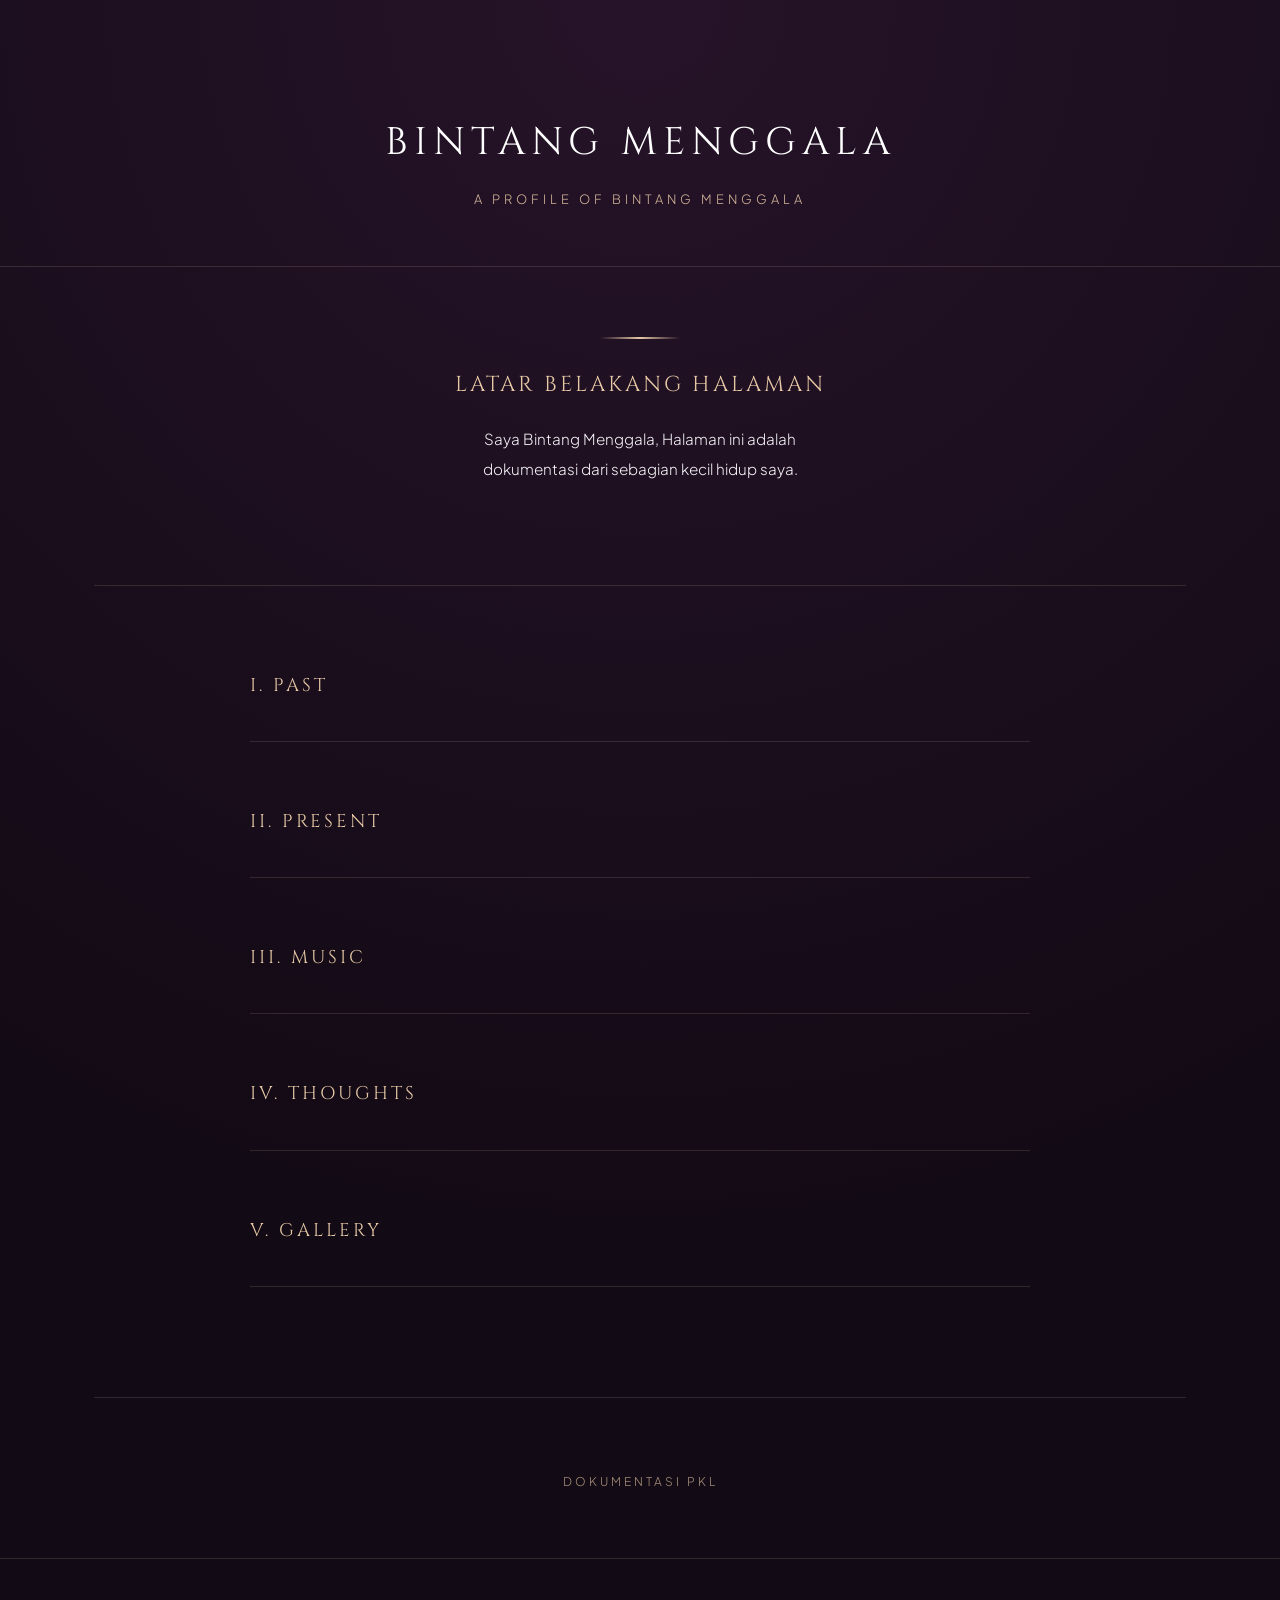
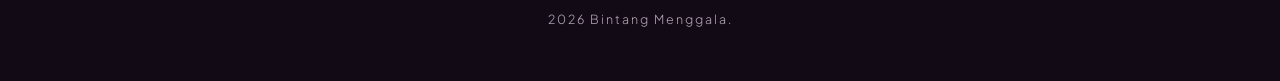
<file: index.html>
<!DOCTYPE html>
<html lang="id">
<head>
    <meta charset="UTF-8">
    <meta name="viewport" content="width=device-width, initial-scale=1.0">
    <title>Bintang Menggala — Profil</title>

    <link rel="preconnect" href="https://fonts.googleapis.com">
    <link rel="preconnect" href="https://fonts.gstatic.com" crossorigin>
    <link href="https://fonts.googleapis.com/css2?family=Cinzel:wght@400&family=Plus+Jakarta+Sans:wght@300;400&display=swap" rel="stylesheet">

    <link rel="stylesheet" href="style.css">
</head>
<body>

    <header>
        <div class="container">
            <h1>BINTANG MENGGALA</h1>
            <p>A profile of Bintang Menggala</p>
        </div>
    </header>

    <main class="container">
        <section class="profile-section">
            <div class="profile-card">
                <h2>Latar belakang halaman</h2>
                <p>
                    Saya Bintang Menggala, Halaman ini adalah dokumentasi dari sebagian kecil hidup saya.
                </p>
            </div>
        </section>

        <section class="detail-section">

            <article class="detail-block">
                <a href="past.html" class="detail-title-link">
                    <h3 class="detail-title">I. Past</h3>
                </a>
            </article>

            <article class="detail-block">
                <a href="present.html" class="detail-title-link">
                    <h3 class="detail-title">II. Present</h3>
                </a>
            </article>

            <article class="detail-block">
                <a href="music.html" class="detail-title-link">
                    <h3 class="detail-title">III. Music</h3>
                </a>
            </article>

            <article class="detail-block">
                <a href="thoughts.html" class="detail-title-link">
                    <h3 class="detail-title">IV. Thoughts</h3>
                </a>
            </article>

            <article class="detail-block">
                <a href="galeri.html" class="detail-title-link">
                    <h3 class="detail-title">V. Gallery</h3>
                </a>
            </article>

        </section>

        <section class="footer-nav-section">
            <nav class="header-nav" aria-label="Navigasi lainnya">
                <a href="https://bintangmenggala0-creator.github.io/PKL-BINTANG/" class="btn-nav" target="_blank" rel="noopener noreferrer">Dokumentasi PKL</a>
            </nav>
        </section>
    </main>

    <footer>
        <p>2026 Bintang Menggala.</p>
    </footer>

    <script src="page-transition.js"></script>
</body>
</html>
</file>
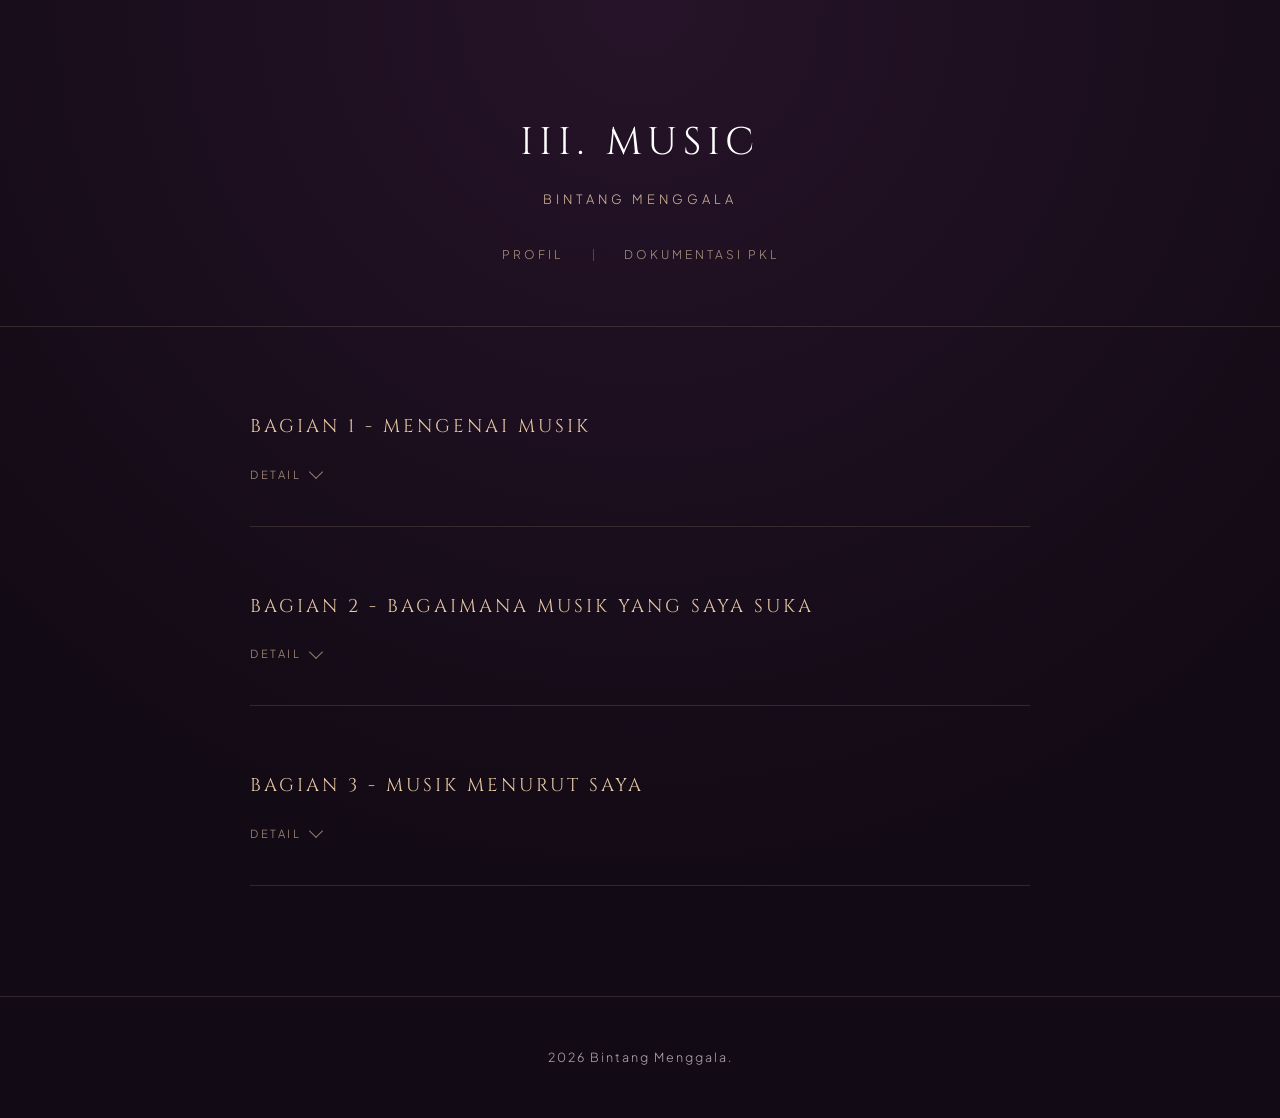
<file: music.html>
<!DOCTYPE html>
<html lang="id">
<head>
    <meta charset="UTF-8">
    <meta name="viewport" content="width=device-width, initial-scale=1.0">
    <title>III. MUSIC — Bintang Menggala</title>

    <link rel="preconnect" href="https://fonts.googleapis.com">
    <link rel="preconnect" href="https://fonts.gstatic.com" crossorigin>
    <link href="https://fonts.googleapis.com/css2?family=Cinzel:wght@400&family=Plus+Jakarta+Sans:wght@300;400&display=swap" rel="stylesheet">

    <link rel="stylesheet" href="style.css">
</head>
<body>

    <header>
        <div class="container">
            <h1>III. MUSIC</h1>
            <p>Bintang Menggala</p>

            <nav class="header-nav" aria-label="Navigasi utama">
                <a href="index.html" class="btn-nav">Profil</a>
                <span class="nav-divider" aria-hidden="true"></span>
                <a href="https://bintangmenggala0-creator.github.io/PKL-BINTANG/" class="btn-nav" target="_blank" rel="noopener noreferrer">Dokumentasi PKL</a>
            </nav>
        </div>
    </header>

    <main class="container">
        <section class="detail-section">

            <article class="detail-block">
                <h3 class="detail-title">Bagian 1 - Mengenai musik</h3>
                <button type="button" class="detail-toggle" aria-expanded="false">
                    <span class="detail-toggle-text">Detail</span>
                    <span class="detail-toggle-icon" aria-hidden="true"></span>
                </button>
                <div class="detail-content">
                    <p>Jujur, saya tak mengerti banyak tentang musik. Namun, setidaknya saya tahu bagaimana musik yang saya suka. Contohnya, lagu lagu yang dibawakan Dato' Sri Siti Nurhaliza. Lagu-lagu seperti "Sempadan", "Aku cinta padamu", dan "Sendiri" sangat berkesan bagi saya. Selain teknik vokal, pemilihan instrument dan nada pada lagu-lagu tersebut juga memberikan kesan yang berbeda dengan lagu lain. </p>
                </div>
            </article>

            <article class="detail-block">
                <h3 class="detail-title">Bagian 2 - Bagaimana musik yang saya suka</h3>
                <button type="button" class="detail-toggle" aria-expanded="false">
                    <span class="detail-toggle-text">Detail</span>
                    <span class="detail-toggle-icon" aria-hidden="true"></span>
                </button>
                <div class="detail-content">
                    <p>Selain itu, saya juga menyukai lagu "Suci dalam debu", "Isabella", dan juga "Sepi sekuntum mawar merah". Kadang, sesekali saya mendengarkan Sade, Lana del rey, Atau Fairuz. Beberapa lagu dari mereka yang cukup berkesan bagi saya antara lain "Like a Tatto", "Ultraviolence", dan "Wahdon". Walaupun yang saya dengarkan berasal dari genre yang berbeda namun polanya sama, dengan tempo yang tidak terburu-buru dan lirik yang saya rasa cukup untuk saya nikmati.</p>
                </div>
            </article>

            <article class="detail-block">
                <h3 class="detail-title">Bagian 3 - Musik menurut saya</h3>
                <button type="button" class="detail-toggle" aria-expanded="false">
                    <span class="detail-toggle-text">Detail</span>
                    <span class="detail-toggle-icon" aria-hidden="true"></span>
                </button>
                <div class="detail-content">
                    <p>Bagi saya, musik bisa menjadi salah satu media untuk menyalurkan emosi, isi pikiran, atau bahkan membangun suasana. Terkadang, banyak pemikiran-pemikiran kecil yang tidak bisa saya sampaikan, namun dapat terwakili oleh lirik atau nada-nada dalam lagu.</p>
                </div>
            </article>

        </section>
    </main>

    <footer>
        <p>2026 Bintang Menggala.</p>
    </footer>

    <script src="page-transition.js"></script>
    <script src="accordion.js"></script>
</body>
</html>
</file>
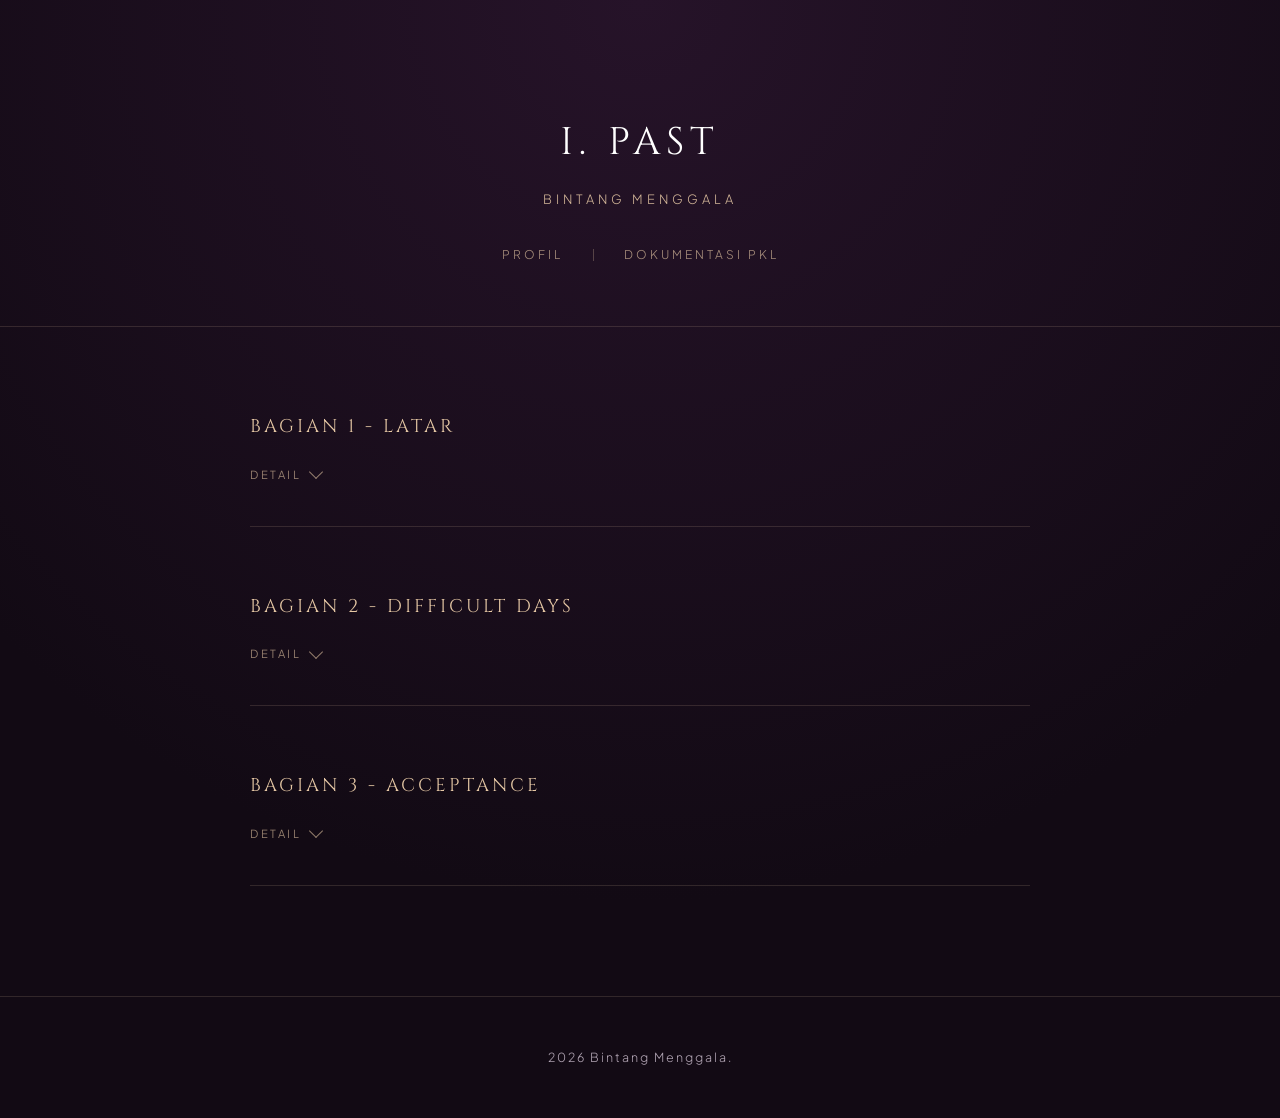
<file: past.html>
<!DOCTYPE html>
<html lang="id">
<head>
    <meta charset="UTF-8">
    <meta name="viewport" content="width=device-width, initial-scale=1.0">
    <title>I. PAST — Bintang Menggala</title>

    <link rel="preconnect" href="https://fonts.googleapis.com">
    <link rel="preconnect" href="https://fonts.gstatic.com" crossorigin>
    <link href="https://fonts.googleapis.com/css2?family=Cinzel:wght@400&family=Plus+Jakarta+Sans:wght@300;400&display=swap" rel="stylesheet">

    <link rel="stylesheet" href="style.css">
</head>
<body>

    <header>
        <div class="container">
            <h1>I. PAST</h1>
            <p>Bintang Menggala</p>

            <nav class="header-nav" aria-label="Navigasi utama">
                <a href="index.html" class="btn-nav">Profil</a>
                <span class="nav-divider" aria-hidden="true"></span>
                <a href="https://bintangmenggala0-creator.github.io/PKL-BINTANG/" class="btn-nav" target="_blank" rel="noopener noreferrer">Dokumentasi PKL</a>
            </nav>
        </div>
    </header>

    <main class="container">
        <section class="detail-section">

            <article class="detail-block">
                <h3 class="detail-title">Bagian 1 - Latar</h3>
                <button type="button" class="detail-toggle" aria-expanded="false">
                    <span class="detail-toggle-text">Detail</span>
                    <span class="detail-toggle-icon" aria-hidden="true"></span>
                </button>
                <div class="detail-content">
                    <p>Saya lahir pada akhir tahun 2010. Saya adalah anak pertama dari pernikahan antara Ayah dan Ibu saya. Masa kecil saya cukup bahagia, untuk saat itu. </p>
                </div>
            </article>

            <article class="detail-block">
                <h3 class="detail-title">Bagian 2 - Difficult days</h3>
                <button type="button" class="detail-toggle" aria-expanded="false">
                    <span class="detail-toggle-text">Detail</span>
                    <span class="detail-toggle-icon" aria-hidden="true"></span>
                </button>
                <div class="detail-content">
                    <p>Beranjak remaja, perceraian, dan banyak hal tak terduga terjadi dengan cepat. At first, I couldn't accept what was happening in my life. <p>
                </div>
            </article>

            <article class="detail-block">
                <h3 class="detail-title">Bagian 3 - Acceptance</h3>
                <button type="button" class="detail-toggle" aria-expanded="false">
                    <span class="detail-toggle-text">Detail</span>
                    <span class="detail-toggle-icon" aria-hidden="true"></span>
                </button>
                <div class="detail-content">
                    <p>Banyak dari kejadian itu memberikan saya pelajaran, dan tak sedikit juga yang meninggalkan luka. But, life must go on. I realized that some things were out of my control, and I made peace with them.  </p>
                </div>
            </article>
                          
        </section>
    </main>

    <footer>
        <p>2026 Bintang Menggala.</p>
    </footer>

    <script src="page-transition.js"></script>
    <script src="accordion.js"></script>
</body>
</html>
</file>
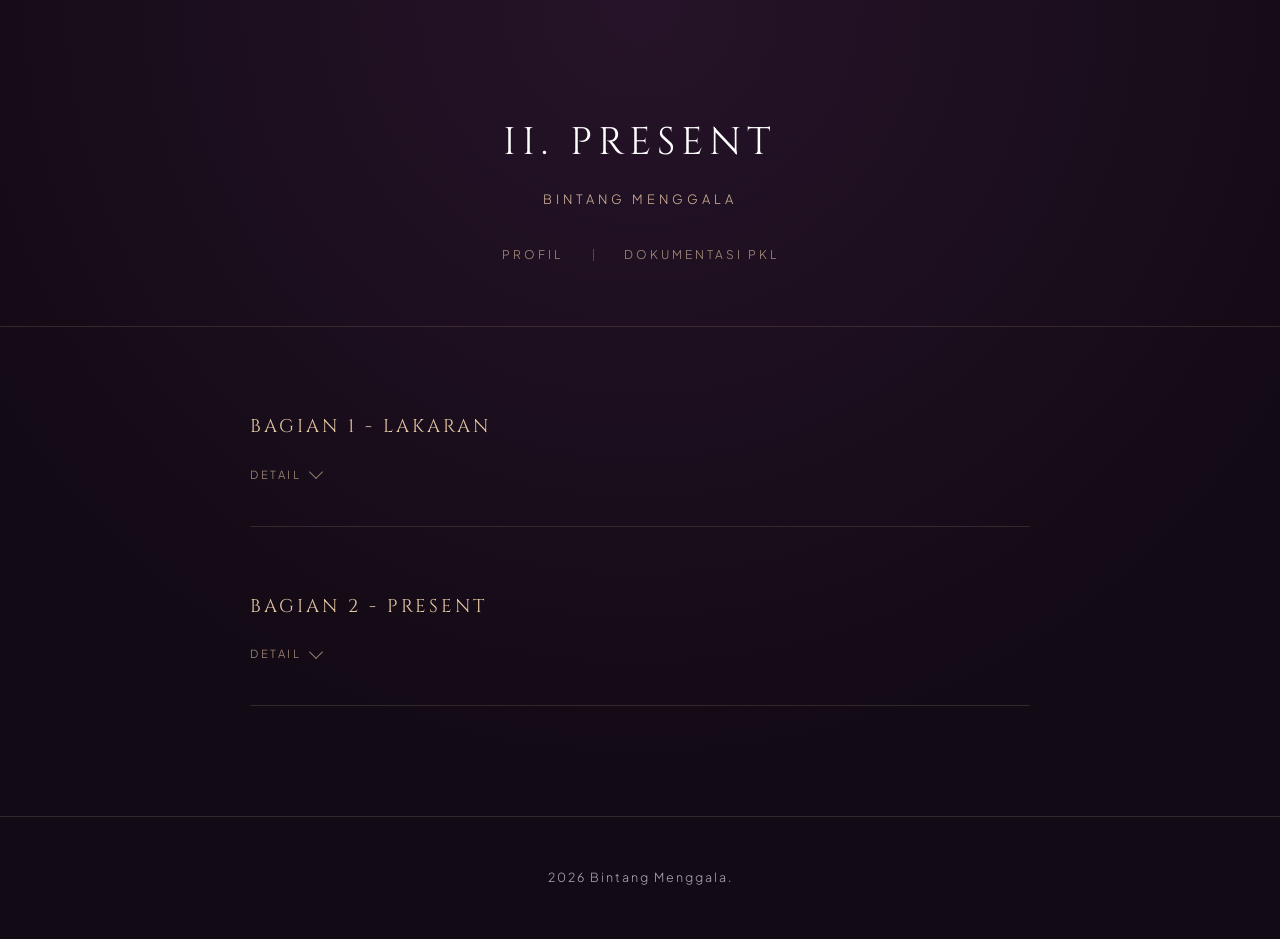
<file: present.html>
<!DOCTYPE html>
<html lang="id">
<head>
    <meta charset="UTF-8">
    <meta name="viewport" content="width=device-width, initial-scale=1.0">
    <title>II. PRESENT — Bintang Menggala</title>

    <link rel="preconnect" href="https://fonts.googleapis.com">
    <link rel="preconnect" href="https://fonts.gstatic.com" crossorigin>
    <link href="https://fonts.googleapis.com/css2?family=Cinzel:wght@400&family=Plus+Jakarta+Sans:wght@300;400&display=swap" rel="stylesheet">

    <link rel="stylesheet" href="style.css">
</head>
<body>

    <header>
        <div class="container">
            <h1>II. PRESENT</h1>
            <p>Bintang Menggala</p>

            <nav class="header-nav" aria-label="Navigasi utama">
                <a href="index.html" class="btn-nav">Profil</a>
                <span class="nav-divider" aria-hidden="true"></span>
                <a href="https://bintangmenggala0-creator.github.io/PKL-BINTANG/" class="btn-nav" target="_blank" rel="noopener noreferrer">Dokumentasi PKL</a>
            </nav>
        </div>
    </header>

    <main class="container">
        <section class="detail-section">

            <article class="detail-block">
                <h3 class="detail-title">Bagian 1 - Lakaran</h3>
                <button type="button" class="detail-toggle" aria-expanded="false">
                    <span class="detail-toggle-text">Detail</span>
                    <span class="detail-toggle-icon" aria-hidden="true"></span>
                </button>
                <div class="detail-content">
                    <p>Saat halaman ini dibuat, saya adalah seorang siswa sekolah menengah kejuruan. Halaman ini berisi sebagian kecil dari kehidupan saya, yang akan terisi seiring berjalannya waktu.   </p>
                </div>
            </article>

            <article class="detail-block">
                <h3 class="detail-title">Bagian 2 - Present</h3>
                <button type="button" class="detail-toggle" aria-expanded="false">
                    <span class="detail-toggle-text">Detail</span>
                    <span class="detail-toggle-icon" aria-hidden="true"></span>
                </button>
                <div class="detail-content">
                    <p>Saat ini kegiatan saya masih diisi oleh PKL. Di waktu luang, saya isi dengan melakukan hal yang bisa saya nikmati, seperti mendengar musik, mencoba hal baru, dan mengembangkan halaman ini. Tidak banyak mungkin yang akan saya ceritakan, namun saya akan tulis bagian kecil untuk saya di halaman ini perlahan-lahan.<p>
                </div>
            </article>

        </section>
    </main>

    <footer>
        <p>2026 Bintang Menggala.</p>
    </footer>

    <script src="page-transition.js"></script>
    <script src="accordion.js"></script>
</body>
</html>
</file>
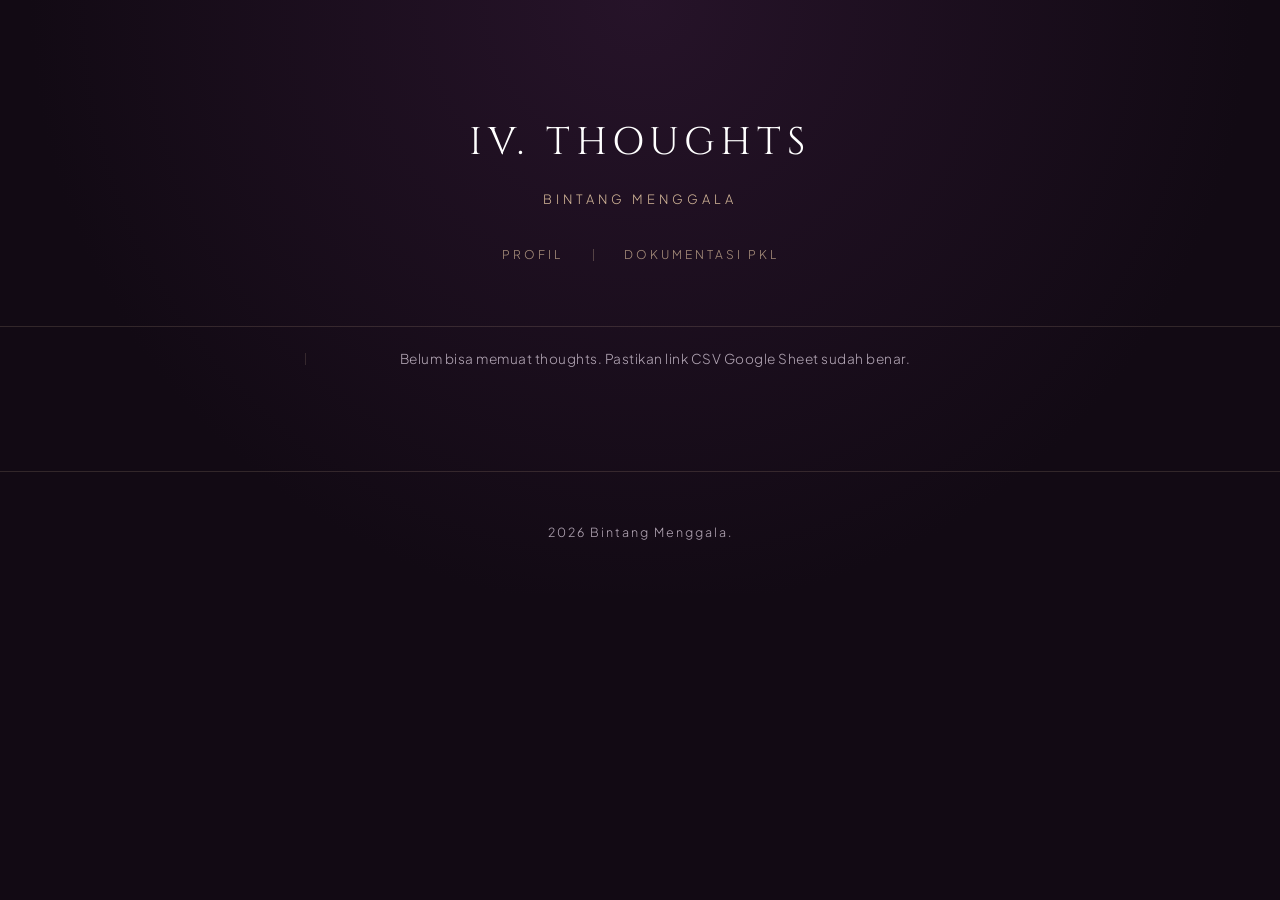
<file: thoughts.html>
<!DOCTYPE html>
<html lang="id">
<head>
    <meta charset="UTF-8">
    <meta name="viewport" content="width=device-width, initial-scale=1.0">
    <title>IV. Thoughts — Bintang Menggala</title>

    <link rel="preconnect" href="https://fonts.googleapis.com">
    <link rel="preconnect" href="https://fonts.gstatic.com" crossorigin>
    <link href="https://fonts.googleapis.com/css2?family=Cinzel:wght@400&family=Plus+Jakarta+Sans:wght@300;400&display=swap" rel="stylesheet">

    <link rel="stylesheet" href="style.css">
</head>
<body>

    <header>
        <div class="container">
            <h1>IV. THOUGHTS</h1>
            <p>Bintang Menggala</p>

            <nav class="header-nav" aria-label="Navigasi utama">
                <a href="index.html" class="btn-nav">Profil</a>
                <span class="nav-divider" aria-hidden="true"></span>
                <a href="https://bintangmenggala0-creator.github.io/PKL-BINTANG/" class="btn-nav" target="_blank" rel="noopener noreferrer">Dokumentasi PKL</a>
            </nav>
        </div>
    </header>

    <main class="container">
        <section class="timeline-section">
            <div class="timeline" id="thoughts-timeline">
                <p class="timeline-loading">Memuat...</p>
            </div>
        </section>
    </main>

    <footer>
        <p>2026 Bintang Menggala.</p>
    </footer>

    <script src="page-transition.js"></script>
    <script src="thoughts.js"></script>
</body>
</html>
</file>
<file: style.css>
:root {
    --bg-dark: #120a14;
    --bg-card: #1c111e;
    --bg-card-hover: #241627;
    --accent-gold: #e6c8a5;
    --accent-gold-muted: rgba(230, 200, 165, 0.4);
    --border-gold: rgba(230, 200, 165, 0.15);
    --text-light: #f5f3f7;
    --text-muted: #b5a8b7;
    /* Luxury micro-interaction rhythm — slow, soft, deliberate */
    --ease-luxury: cubic-bezier(0.22, 1, 0.36, 1);
    --ease-luxury-out: cubic-bezier(0.16, 1, 0.3, 1);
    --dur-fast: 0.45s;
    --dur-base: 0.6s;
    --dur-slow: 0.85s;
    --dur-page: 1.1s; /* transisi antar halaman — lebih lambat, tidak terburu-buru */
}

* {
    margin: 0;
    padding: 0;
    box-sizing: border-box;
}

@media (min-width: 769px) {
    body {
        cursor: url('data:image/svg+xml;utf8,<svg xmlns="http://www.w3.org/2000/svg" width="20" height="20" viewBox="0 0 20 20"><circle cx="10" cy="10" r="7" fill="none" stroke="%23e6c8a5" stroke-width="1.5"/></svg>') 10 10, auto;
    }

    a, button, .profile-card, .detail-toggle, .card, .img-container, .lightbox-close {
        cursor: url('data:image/svg+xml;utf8,<svg xmlns="http://www.w3.org/2000/svg" width="26" height="26" viewBox="0 0 26 26"><circle cx="13" cy="13" r="10" fill="none" stroke="%23e6c8a5" stroke-width="2"/></svg>') 13 13, pointer !important;
    }
}

html {
    background-color: var(--bg-dark);
}

body {
    font-family: 'Plus Jakarta Sans', sans-serif;
    font-weight: 300;
    background-color: var(--bg-dark);
    color: var(--text-light);
    line-height: 1.7;
    overflow-x: hidden;
    background-image: radial-gradient(circle at 50% 0%, #261329 0%, var(--bg-dark) 70%);
    opacity: 0;
    transition: opacity var(--dur-page) var(--ease-luxury);
}

body.is-visible {
    opacity: 1;
}

body.is-leaving {
    opacity: 0;
}

.container {
    max-width: 1140px;
    margin: 0 auto;
    padding: 0 24px;
}

/* ── Header ── */
header {
    display: flex;
    flex-direction: column;
    justify-content: center;
    align-items: center;
    padding: 110px 0 55px;
    text-align: center;
    border-bottom: 1px solid var(--border-gold);
}

header h1 {
    font-family: 'Cinzel', serif;
    font-weight: 400;
    font-size: 2.4rem;
    letter-spacing: 6px;
    color: #ffffff;
    text-transform: uppercase;
}

header p {
    color: var(--accent-gold);
    letter-spacing: 4px;
    font-size: 0.8rem;
    margin-top: 14px;
    text-transform: uppercase;
    font-weight: 300;
    opacity: 0.9;
}

/* ── Profile card ── */
.profile-section {
    padding: 70px 0 70px;
    border-bottom: 1px solid var(--border-gold);
}

.profile-card {
    position: relative;
    text-align: center;
    padding: 30px 0;
}

.profile-card::before {
    content: '';
    position: absolute;
    top: 0;
    left: 50%;
    transform: translateX(-50%);
    width: 80px;
    height: 2px;
    background: linear-gradient(90deg, transparent, var(--accent-gold), transparent);
}

.profile-card h2 {
    font-family: 'Cinzel', serif;
    font-weight: 400;
    color: var(--accent-gold);
    margin-bottom: 20px;
    font-size: 1.35rem;
    letter-spacing: 3px;
    text-transform: uppercase;
    text-align: center;
}

.profile-card p {
    font-size: 0.95rem;
    color: var(--text-light);
    line-height: 2;
    font-weight: 300;
    text-align: center;
    max-width: 600px;
    margin: 0 auto;
    text-wrap: balance;
}

/* ── Detail toggle section ── */
.detail-section {
    padding: 20px 0 110px;
}

.detail-block {
    max-width: 780px;
    margin: 0 auto;
    padding: 64px 0 40px;
    border-bottom: 1px solid var(--border-gold);
}

.detail-title {
    font-family: 'Cinzel', serif;
    font-weight: 400;
    font-size: 1.15rem;
    letter-spacing: 3px;
    text-transform: uppercase;
    color: var(--accent-gold);
    margin-bottom: 16px;
}

/* Toggle — teks gold, tanpa background, animasi halus tempo sedang */
.detail-toggle {
    display: inline-flex;
    align-items: center;
    gap: 10px;
    background: transparent;
    border: none;
    padding: 0;
    margin: 0 0 4px;
    font-family: inherit;
    font-size: 0.7rem;
    letter-spacing: 2.5px;
    text-transform: uppercase;
    color: var(--accent-gold);
    opacity: 0.6;
    cursor: pointer;
    outline: none;
    transition: opacity var(--dur-base) var(--ease-luxury),
                letter-spacing var(--dur-slow) var(--ease-luxury);
}

.detail-toggle:hover,
.detail-toggle:focus-visible {
    opacity: 1;
    letter-spacing: 3px;
}

.detail-toggle-icon {
    display: inline-block;
    width: 10px;
    height: 10px;
    border-right: 1px solid var(--accent-gold);
    border-bottom: 1px solid var(--accent-gold);
    transform: rotate(45deg);
    transition: transform 0.6s var(--ease-luxury);
    margin-top: -3px;
}

.detail-block.is-open .detail-toggle {
    opacity: 0.9;
}

.detail-block.is-open .detail-toggle-icon {
    transform: rotate(-135deg);
    margin-top: 2px;
}

/* Konten deskripsi — collapsed by default, muncul ke bawah saat toggle dibuka */
.detail-content {
    display: grid;
    grid-template-rows: 0fr;
    opacity: 0;
    margin-top: 0;
    transition: grid-template-rows 0.6s var(--ease-luxury),
                opacity 0.6s var(--ease-luxury),
                margin-top 0.6s var(--ease-luxury);
}

.detail-block.is-open .detail-content {
    grid-template-rows: 1fr;
    opacity: 1;
    margin-top: 22px;
}

.detail-content p {
    overflow: hidden;
    min-height: 0;
    font-size: 0.92rem;
    color: var(--text-light);
    line-height: 1.8;
    font-weight: 300;
}

/* ── Mini gallery cards (16:9, pop reveal desc) ── */
.gallery-section {
    padding: 10px 0 70px;
}

.gallery-heading {
    font-family: 'Cinzel', serif;
    font-weight: 400;
    text-align: center;
    font-size: 1.1rem;
    letter-spacing: 3px;
    text-transform: uppercase;
    color: var(--accent-gold);
    margin-bottom: 36px;
}

.gallery-grid {
    display: flex;
    flex-direction: column;
    align-items: center;
    gap: 56px;
}

.gallery-grid .card {
    width: 100%;
    max-width: 640px;
}

.card {
    background: var(--bg-card);
    border: 1px solid var(--border-gold);
    border-radius: 4px;
    overflow: hidden;
    display: flex;
    flex-direction: column;
    transition: border-color var(--dur-base) var(--ease-luxury),
                background-color var(--dur-base) var(--ease-luxury),
                transform var(--dur-slow) var(--ease-luxury);
}

.card:hover {
    transform: translateY(-2px);
    border-color: rgba(230, 200, 165, 0.35);
    background-color: var(--bg-card-hover);
}

.img-container {
    width: 100%;
    aspect-ratio: 16 / 9;
    overflow: hidden;
    position: relative;
    background: #0b050c;
    cursor: pointer;
}

.img-container img {
    width: 100%;
    height: 100%;
    object-fit: cover;
    object-position: center;
    transition: transform var(--dur-slow) var(--ease-luxury),
                opacity var(--dur-base) var(--ease-luxury);
    opacity: 0.88;
}

.card:hover .img-container img {
    transform: scale(1.015);
    opacity: 1;
}

.card-content {
    padding: 20px 24px 18px;
    cursor: pointer;
    transition: padding var(--dur-base) var(--ease-luxury);
}

.card.is-expanded .card-content {
    padding-bottom: 22px;
}

.card-title {
    font-family: 'Cinzel', serif;
    font-weight: 400;
    font-size: 1rem;
    color: #ffffff;
    letter-spacing: 1px;
    margin-bottom: 0;
    transition: margin-bottom var(--dur-base) var(--ease-luxury);
}

/* Mystery reveal — deskripsi hidden, muncul saat card-content diklik */
.card-desc {
    font-size: 0.82rem;
    color: var(--text-muted);
    line-height: 1.7;
    font-weight: 300;
    max-height: 0;
    opacity: 0;
    overflow: hidden;
    margin-top: 0;
    transition: max-height var(--dur-slow) var(--ease-luxury),
                opacity var(--dur-base) var(--ease-luxury),
                margin-top var(--dur-base) var(--ease-luxury);
}

.card.is-expanded .card-title {
    margin-bottom: 10px;
}

.card.is-expanded .card-desc {
    max-height: 200px;
    opacity: 1;
}

.card-content::after {
    content: "Details";
    display: block;
    margin-top: 12px;
    font-size: 0.62rem;
    letter-spacing: 2px;
    text-transform: uppercase;
    color: var(--accent-gold);
    opacity: 0.45;
    transition: opacity var(--dur-base) var(--ease-luxury);
}

.card.is-expanded .card-content::after {
    content: "Close";
    opacity: 0.7;
}

/* ── Navbar bawah (link Album & dokumentasi PKL) ── */
.footer-nav-section {
    padding: 40px 0 60px;
    border-top: 1px solid var(--border-gold);
}

.header-nav {
    display: flex;
    justify-content: center;
    align-items: center;
    gap: 0;
    margin-top: 28px;
    flex-wrap: nowrap;
}

.nav-divider {
    display: block;
    width: 1px;
    height: 12px;
    background: var(--accent-gold);
    opacity: 0.28;
    margin: 0 28px;
    flex-shrink: 0;
}

.btn-nav {
    display: inline-flex;
    align-items: center;
    justify-content: center;
    color: var(--accent-gold);
    border: none;
    background: transparent;
    padding: 6px 2px;
    border-radius: 0;
    text-decoration: none;
    font-size: 0.75rem;
    letter-spacing: 3px;
    text-transform: uppercase;
    font-weight: 300;
    opacity: 0.7;
    transition: opacity var(--dur-base) var(--ease-luxury),
                letter-spacing var(--dur-slow) var(--ease-luxury),
                color var(--dur-base) var(--ease-luxury);
}

.btn-nav:hover,
.btn-nav:focus-visible {
    opacity: 1;
    letter-spacing: 3.5px;
    color: var(--accent-gold);
}

/* ── Footer ── */
footer {
    text-align: center;
    padding: 50px 0;
    border-top: 1px solid var(--border-gold);
    color: var(--text-muted);
    font-size: 0.78rem;
    letter-spacing: 2px;
    font-weight: 300;
}

/* ── Responsive ── */
@media (max-width: 768px) {
    header {
        padding: 90px 0 45px;
    }

    header h1 {
        font-size: 1.8rem;
        letter-spacing: 4px;
    }

    .profile-card {
        padding-top: 24px;
    }

    .detail-title {
        font-size: 1.05rem;
    }

    .gallery-grid {
        gap: 40px;
    }

    .gallery-grid .card {
        max-width: 100%;
    }

    .header-nav {
        flex-wrap: wrap;
        row-gap: 14px;
    }

    .nav-divider {
        margin: 0 18px;
        height: 11px;
    }

    .btn-nav {
        letter-spacing: 2.5px;
        font-size: 0.72rem;
    }
}

/* ── Lightbox (bukan fullscreen — foto dibesarkan di tengah, background blur) ── */
.lightbox-overlay {
    position: fixed;
    top: 0;
    left: 0;
    width: 100vw;
    height: 100vh;
    background-color: rgba(12, 6, 13, 0.75);
    backdrop-filter: blur(15px);
    -webkit-backdrop-filter: blur(15px);
    z-index: 999999;
    display: flex;
    justify-content: center;
    align-items: center;
    opacity: 0;
    visibility: hidden;
    transition: opacity var(--dur-base) var(--ease-luxury),
                visibility var(--dur-base) var(--ease-luxury);
    padding: 20px;
}

.lightbox-overlay.active {
    opacity: 1;
    visibility: visible;
}

.lightbox-container {
    max-width: 90%;
    max-height: 85vh;
    display: flex;
    flex-direction: column;
    align-items: center;
    position: relative;
}

.lightbox-img {
    max-width: 100%;
    max-height: 80vh;
    object-fit: contain;
    border: 1px solid var(--accent-gold-muted);
    box-shadow: 0 0 50px rgba(0, 0, 0, 0.8);
    border-radius: 4px;
}

.lightbox-close {
    position: absolute;
    top: -42px;
    right: 0;
    color: var(--accent-gold);
    font-size: 2rem;
    cursor: pointer;
    line-height: 1;
    transition: color var(--dur-base) var(--ease-luxury),
                transform var(--dur-base) var(--ease-luxury);
}

.lightbox-close:hover {
    color: #ffffff;
    transform: scale(1.06);
}

.lightbox-caption {
    margin-top: 20px;
    text-align: center;
    max-width: 600px;
}

.lightbox-caption h3 {
    font-family: 'Cinzel', serif;
    color: var(--accent-gold);
    font-size: 1.2rem;
    letter-spacing: 2px;
    margin-bottom: 6px;
}

.lightbox-caption p {
    font-size: 0.85rem;
    color: var(--text-muted);
    font-weight: 300;
}

/* ── Section nav title-link (hub page: I. Past, II. Present, dst — pengganti toggle) ── */
.detail-title-link {
    display: inline-block;
    text-decoration: none;
}

.detail-title-link .detail-title {
    margin-bottom: 0;
    transition: opacity var(--dur-base) var(--ease-luxury),
                letter-spacing var(--dur-slow) var(--ease-luxury);
}

.detail-title-link:hover .detail-title,
.detail-title-link:focus-visible .detail-title {
    opacity: 0.7;
    letter-spacing: 4px;
}

/* ── Timeline "IV. Thoughts" — tipis, elegan, tidak bold ── */
.timeline-section {
    padding: 20px 0 100px;
}

.timeline {
    position: relative;
    max-width: 680px;
    margin: 0 auto;
    padding-left: 30px;
}

.timeline::before {
    content: '';
    position: absolute;
    left: 5px;
    top: 6px;
    bottom: 6px;
    width: 1px;
    background: var(--border-gold);
}

.timeline-item {
    position: relative;
    padding: 0 0 44px 0;
}

.timeline-item:last-child {
    padding-bottom: 0;
}

.timeline-item::before {
    content: '';
    position: absolute;
    left: -30px;
    top: 6px;
    width: 6px;
    height: 6px;
    border-radius: 50%;
    background: var(--accent-gold);
    opacity: 0.7;
}

.timeline-date {
    display: block;
    font-size: 0.68rem;
    letter-spacing: 2px;
    text-transform: uppercase;
    font-weight: 300;
    color: var(--accent-gold);
    opacity: 0.75;
    margin-bottom: 10px;
}

.timeline-card-inner {
    border: 1px solid var(--border-gold);
    border-radius: 3px;
    padding: 18px 22px;
    background: transparent;
    transition: border-color var(--dur-base) var(--ease-luxury);
}

.timeline-card-inner:hover {
    border-color: rgba(230, 200, 165, 0.3);
}

.timeline-card {
    font-size: 0.9rem;
    font-weight: 300;
    color: var(--text-light);
    line-height: 1.8;
}

.timeline-loading,
.timeline-error {
    text-align: center;
    font-size: 0.85rem;
    color: var(--text-muted);
    font-weight: 300;
    letter-spacing: 0.5px;
}

@media (max-width: 768px) {
    .timeline {
        padding-left: 24px;
    }

    .timeline-item::before {
        left: -24px;
    }

    .timeline-card-inner {
        padding: 15px 18px;
    }
}
</file>
